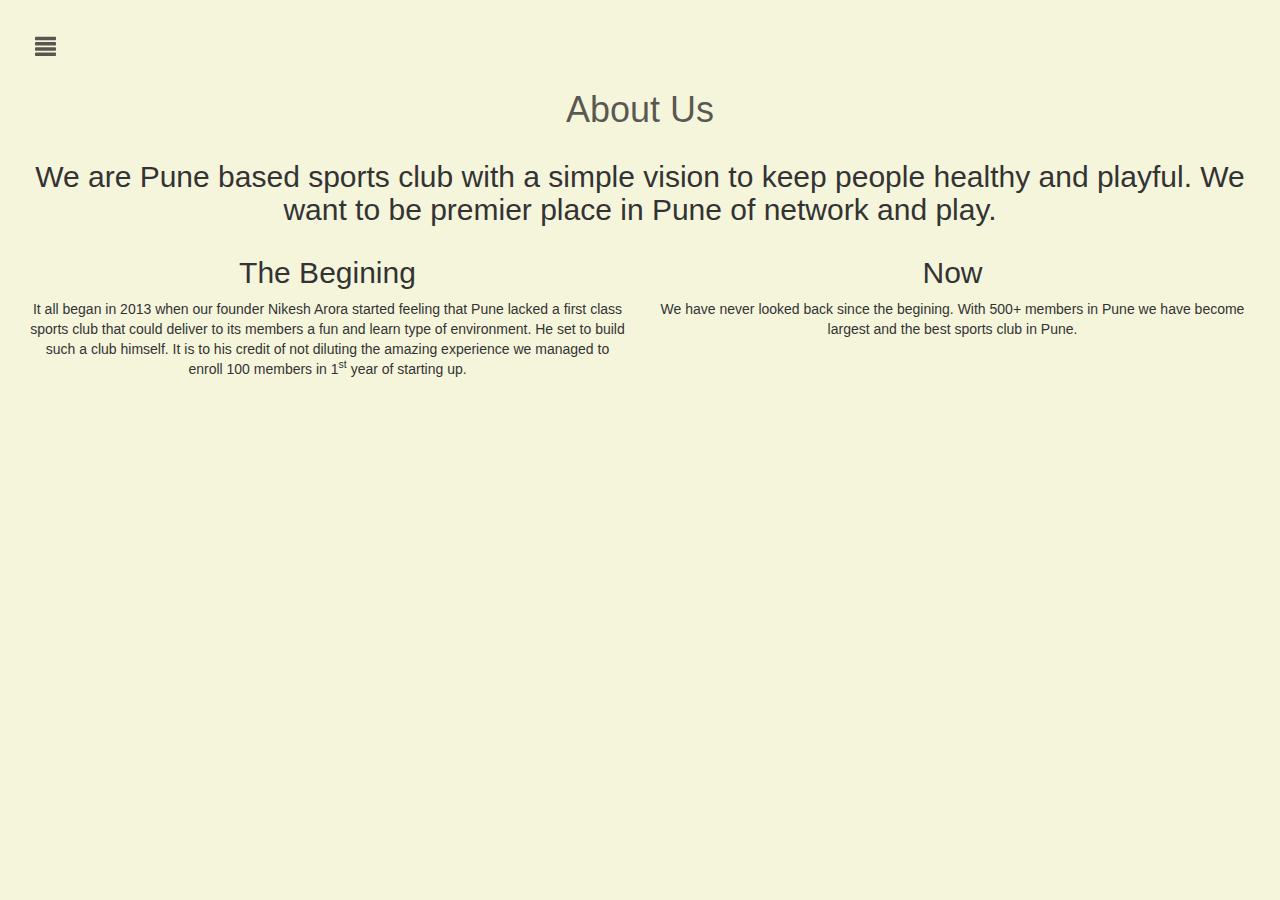
<file: aboutus.html>
<!DOCTYPE html>
<html lang="en">

<head>

    <meta charset="utf-8">
    <meta http-equiv="X-UA-Compatible" content="IE=edge">
    <meta name="viewport" content="width=device-width, initial-scale=1">
    <meta name="description" content="">
    <meta name="author" content="">

    <title>Sportina</title>

    <!-- Bootstrap Core CSS -->
    <link href="css/bootstrap.min.css" rel="stylesheet">

    <!-- Custom CSS -->
    <link href="css/simple-sidebar.css" rel="stylesheet">
		    <link rel="stylesheet" href="style.css">


    <!-- HTML5 Shim and Respond.js IE8 support of HTML5 elements and media queries -->
    <!-- WARNING: Respond.js doesn't work if you view the page via file:// -->
    <!--[if lt IE 9]>
        <script src="https://oss.maxcdn.com/libs/html5shiv/3.7.0/html5shiv.js"></script>
        <script src="https://oss.maxcdn.com/libs/respond.js/1.4.2/respond.min.js"></script>
    <![endif]-->

	    <link rel="stylesheet" href="css/waves.min.css">
	    <link rel="stylesheet" href="css/about.css">
    <script src="js/waves.min.js"></script>


</head>

<body>
   <div id="wrapper" class="toggled">

        <!-- Sidebar -->
         <div id="sidebar-wrapper">
            <ul class="sidebar-nav">
                <li class="sidebar-brand">
					
				<a class="clearfix bshadow0 pbs" id="menu" href="index.html">
					<span class="icon-home">
					</span>
					<span class="mls">Sportina</span>
				</a>    
                </li>
               <li>
                    <a href="book.html" id="book" class="menu" >Book</a>
                </li>
                <li>
                    <a href="games.html" id="games" class="menu">Games</a>
                </li>
               
                <li>
                    <a href="events.html" id="events" class="menu">Events</a>
                </li>
                <li>
                    <a href="aboutus.html"id="about" class="menu">About</a>
                </li>
             </ul>
		</div>
        <!-- /#sidebar-wrapper -->


	  <!-- Page Content -->
        <div id="page-content-wrapper">
		<button type="button" href="#menu-toggle" class="btn btn-default" aria-label="Left Align" id="menu-toggle" >
            <span class="glyphicon glyphicon-align-justify btn-menu toggle" id="hmm" aria-hidden="true" ></span>
		</button>
            <div class="container-fluid">
			
               <div class="row" >
						<div class="col-md-12">
									
					    <h1 class="text-center" style="color:rgba(27, 27, 26, 0.72)">About Us</h1>
		
						</div>                  
						<div class="col-md-12 text-center">
						<h2>
							We are Pune based sports club with a simple vision to keep people healthy and playful.
							We want to be premier place in Pune of network and play.
						</h2>
						</div>
						<div class="col-md-6 text-center">
						<h2>
							The Begining
						</h2>
						<p id="details">
							It all began in 2013 when our founder Nikesh Arora started feeling that Pune lacked a first class sports club that could deliver to its members a fun and learn type of environment.					
						He set to build such a club himself. It is to his credit of not diluting the amazing experience we managed to enroll 100 members in 1<sup>st</sup> year of starting up.
						</p>
						</div>
						<div class="col-md-6 text-center">
						<h2>
							Now
						</h2>
						<p id="details">
							We have never looked back since the begining. With 500+ members in Pune we have become largest and the best sports club in Pune.
						</p>
						</div>
						
                </div>
				</div>
            </div>
			<div >
		</div>
        </div>
        <!-- /#page-content-wrapper -->

    </div>
    <!-- /#wrapper -->

    <!-- jQuery -->
    <script src="js/jquery.js"></script>

    <!-- Bootstrap Core JavaScript -->
    <script src="js/bootstrap.min.js"></script>
	
    <!-- Menu Toggle Script -->
    <script>
    $("#menu-toggle").click(function(e) {
        e.preventDefault();
        $("#wrapper").toggleClass("toggled");
    });
    </script>
 <script type="text/javascript">
      Waves.attach('#menu-toggle', ['waves-button']);
    Waves.attach("#book",['waves-button']);
    Waves.attach("#games",['waves-button']);
    Waves.attach("#events",['waves-button']);
    Waves.attach("#about",['waves-button']);
    Waves.attach("#service",['waves-button']);
    Waves.attach("#contact",['waves-button']);
    Waves.attach("#shortcuts",['waves-button']);
    Waves.attach("#menu",['waves-button']);
	
	
	
    Waves.init();
	
	
    </script>

</body>

</html>
</file>
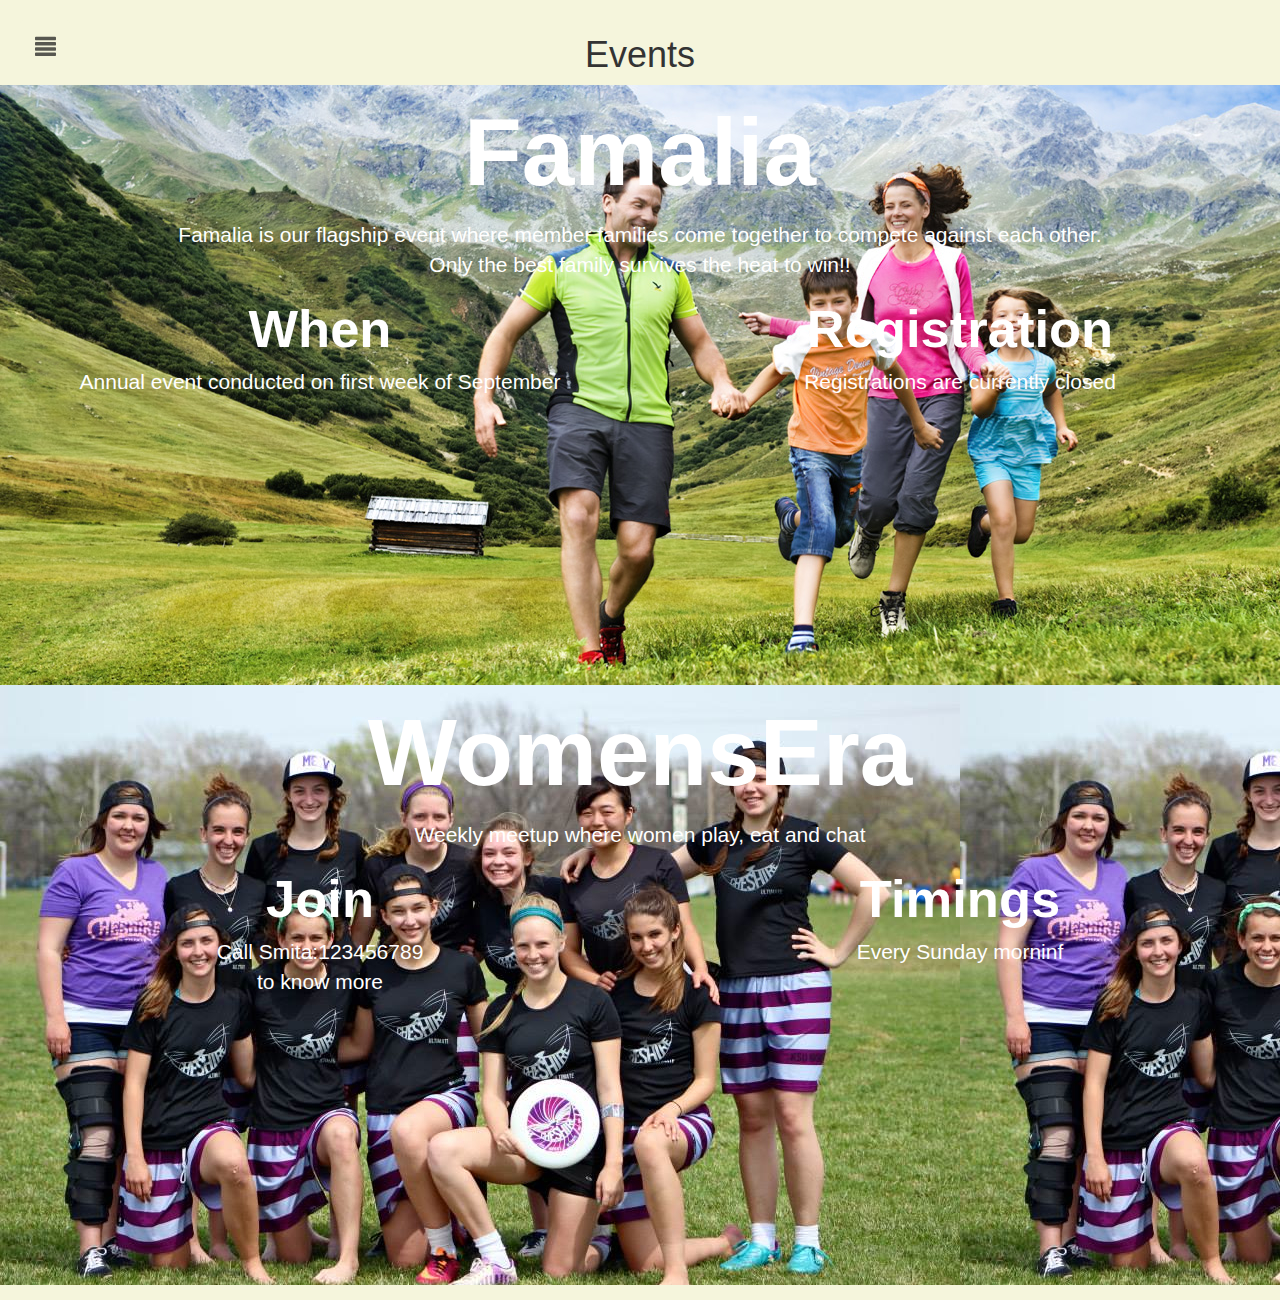
<file: events.html>
<!DOCTYPE html>
<html lang="en">

<head>

    <meta charset="utf-8">
    <meta http-equiv="X-UA-Compatible" content="IE=edge">
    <meta name="viewport" content="width=device-width, initial-scale=1">
    <meta name="description" content="">
    <meta name="author" content="">

    <title>Sportina</title>

    <!-- Bootstrap Core CSS -->
    <link href="css/bootstrap.min.css" rel="stylesheet">

    <!-- Custom CSS -->
    <link href="css/simple-sidebar.css" rel="stylesheet">

    <!-- HTML5 Shim and Respond.js IE8 support of HTML5 elements and media queries -->
    <!-- WARNING: Respond.js doesn't work if you view the page via file:// -->
    <!--[if lt IE 9]>
        <script src="https://oss.maxcdn.com/libs/html5shiv/3.7.0/html5shiv.js"></script>
        <script src="https://oss.maxcdn.com/libs/respond.js/1.4.2/respond.min.js"></script>
    <![endif]-->

	    <link rel="stylesheet" href="css/waves.min.css">
		<link rel="stylesheet" href="css/events.css">
		<link rel="stylesheet" href="style.css">

    <script src="js/waves.min.js"></script>


</head>

<body>
     <div id="wrapper" class="toggled">

        <!-- Sidebar -->
          <div id="sidebar-wrapper">
            <ul class="sidebar-nav">
                <li class="sidebar-brand">
					
				<a class="clearfix bshadow0 pbs" id="menu" href="index.html">
					<span class="icon-home">
					</span>
					<span class="mls">Sportina</span>
				</a>    
                </li>
               <li>
                    <a href="book.html" id="book" class="menu" >Book</a>
                </li>
                <li>
                    <a href="games.html" id="games" class="menu">Games</a>
                </li>
               
                <li>
                    <a href="events.html" id="events" class="menu">Events</a>
                </li>
                <li>
                    <a href="aboutus.html"id="about" class="menu">About</a>
                </li>
             </ul>
		</div>
        <!-- /#sidebar-wrapper -->


	  <!-- Page Content -->
        <div id="page-content-wrapper">
		<button type="button" href="#menu-toggle" class="btn btn-default" aria-label="Left Align" id="menu-toggle" >
            <span class="glyphicon glyphicon-align-justify btn-menu toggle" id="hmm" aria-hidden="true" ></span>
		</button>
            
				<h1 class="text-center">Events</h1>
					<div class="row games" id="famalia">
						
						<div class="clearfix bshadow0 pbs col-md-12 text-center" id="game">
							
							<span class="mls">Famalia</span>
						</div>
						<div class="col-md-12 text-center">
						Famalia is our flagship event where member families come together to compete against each other.<br>Only the best family survives the heat to win!!
						</div>
						
						<div class="col-md-6 text-center" >
						<h3 id="courses">When</h3>
							<p>Annual event conducted on first week of September</p>							
						</div>
						<div class="col-md-6 text-center" >
						<h3 id="courses">Registration</h3>
						<p>Registrations are currently closed
						</p>
						</div>
					</div>
					
					<div class="row games" id="womensera">		
						<div class="clearfix bshadow0 pbs col-md-12 text-center" id="game">
							
							<span class="mls">WomensEra</span>
						</div>
						<div class="col-md-12 text-center">
						Weekly meetup where women play, eat and chat
						</div>
						<div class="col-md-6 text-center" >
						<h3 id="courses">Join</h3>
							<p>Call Smita:123456789 
							<br> to know more
							</p>							
						</div>
						<div class="col-md-6 text-center" >
						<h3 id="courses">Timings</h3>
						<p>Every Sunday morninf
						</p>
						</div>
					</div>
						
				
            
			
        </div>
        <!-- /#page-content-wrapper -->

    </div>
    <!-- /#wrapper -->

    <!-- jQuery -->
    <script src="js/jquery.js"></script>

    <!-- Bootstrap Core JavaScript -->
    <script src="js/bootstrap.min.js"></script>

    <!-- Menu Toggle Script -->
    <script>
    $("#menu-toggle").click(function(e) {
        e.preventDefault();
        $("#wrapper").toggleClass("toggled");
    });
    </script>
 <script type="text/javascript">
     Waves.attach('#menu-toggle', ['waves-button']);
    Waves.attach("#book",['waves-button']);
    Waves.attach("#games",['waves-button']);
    Waves.attach("#events",['waves-button']);
    Waves.attach("#about",['waves-button']);
    Waves.attach("#service",['waves-button']);
    Waves.attach("#contact",['waves-button']);
    Waves.attach("#shortcuts",['waves-button']);
    Waves.attach("#menu",['waves-button']);
	
	
	
    Waves.init();
	
	$( document ).ready(function() {
	setTimeout(function(){$( "#anot" ).show( "slow", function() {
					
			}); }, 2000);
			
	});
    </script>

</body>

</html>
</file>
<file: css/simple-sidebar.css>
i{
text-decoration:none;
}




.menu{
    color: rgba(27, 27, 26, 0.72) !important;
	display: inline;
}
#bookish{
font-size:20px;
text-decoration : none;
color: white;
}
.triangle {
    position:fixed;
	bottom:0;
	/* relative*/
    margin: 3em ;
    padding: 1em;
    box-sizing: border-box;
    background: rgba(27, 27, 26, 0.72);
    box-shadow: 0px 3px 3px 0px rgba(0,0,0,0.4);
    max-width: 80%;
    color: white;
	font-size:1.2em;
	margin-left: auto ;
  margin-right: auto;
  font-size:1.5em;
  
}

.triangle::after {
    content: "";
    position: absolute;
    width: 0px;
    height: 0px;
    margin-left:0.5px;
    top: 0em;
    left: 50%;
    box-sizing: border-box;
    border: 1em solid black;
    border-color: transparent transparent rgba(27, 27, 26, 0.72) rgba(27, 27, 26, 0.72);
    transform-origin: 0 0;
    transform: rotate(135deg);
    box-shadow: -3px 3px 3px 0px rgba(0,0,0,0);
	
}




#message{
display: inline block;

}
.arrow-up {
width: 0; 
	height: 0; 
	border-left: 20px solid transparent;
	border-right: 20px solid transparent;
	
	border-top: 20px solid #f00;
}
video {
    position: fixed;
    top: 50%;
    left: 50%;
    min-width: 100%;
    min-height: 100%;
    width: auto;
    height: auto;
    z-index: -100;
    -webkit-transform: translateX(-50%) translateY(-50%);
        -ms-transform: translateX(-50%) translateY(-50%);
            transform: translateX(-50%) translateY(-50%);
 background: url('img/Sports-Club.jpg') no-repeat;
  background-size: cover;
  -webkit-transition: 1s opacity;
          transition: 1s opacity;
}

#menu-toggle {
  display: block;
   width: 50px;
   height: 50px;
   text-align: center;
   margin-left: 5px;
   margin-top: 5px;
   position: static;
   z-index: +100;
   background: beige;
   color:rgba(27, 27, 26, 0.72);

}

#hmm{

font-size: 1.5em;
}



/* Toggle Styles */

#wrapper {
    padding-left: 0;
    -webkit-transition: all 0.5s ease;
    -moz-transition: all 0.5s ease;
    -o-transition: all 0.5s ease;
    transition: all 0.5s ease;
}

#wrapper.toggled {
    padding-left: 250px;
}

#sidebar-wrapper {
    z-index: 1000;
    position: fixed;
    left: 250px;
    width: 0;
    height: 100%;
    margin-left: -250px;
    overflow-y: auto;
    background: beige;
    -webkit-transition: all 0.5s ease;
    -moz-transition: all 0.5s ease;
    -o-transition: all 0.5s ease;
    transition: all 0.5s ease;
}

#wrapper.toggled #sidebar-wrapper {
    width: 250px;
}

#page-content-wrapper {
    width: 100%;
    position: relative;
    padding: 15px;
}

#wrapper.toggled #page-content-wrapper {
    position: absolute;
    margin-right: -250px;
}

body{
background-color:beige;
}
/* Sidebar Styles */

.sidebar-brand{
  background: rgba(27, 27, 26, 0.72) !important;
}

.sidebar-brand:hover{
  background: #512DA8 ;
}
.sidebar-nav {
    position: absolute;
    top: 0;
    width: 250px;
    margin: 0;
    padding: 0;
    list-style: none;
}

.sidebar-nav li {
    text-indent: 20px;
    line-height: 40px;
	font-size: 25px;
}

.sidebar-nav li a {
    display: block;
    text-decoration: none;

}

.sidebar-nav li a:hover {
    text-decoration: none;
    color: #512DA8;
    font-weight: 500;
    background: rgb(148, 148, 148);

}

.sidebar-nav li a:active,
.sidebar-nav li a:focus {
    text-decoration: none;
}

.sidebar-nav > .sidebar-brand {
    font-size: 25px;
    line-height: 60px;
}

.sidebar-nav > .sidebar-brand a {
  color: #FFFFFF;
}

.sidebar-nav > .sidebar-brand a:hover {
  color: #FFFFFF;
    background: none;
}

@media(min-width:768px) {
    #wrapper {
        padding-left: 250px;
    }

    #wrapper.toggled {
        padding-left: 0;
    }

    #sidebar-wrapper {
        width: 250px;
    }

    #wrapper.toggled #sidebar-wrapper {
        width: 0;
    }

    #page-content-wrapper {
        padding: 15px;
        position: relative;
    }

    #wrapper.toggled #page-content-wrapper {
        position: relative;
        margin-right: 0;
    }
}
</file>
<file: style.css>
@font-face {
	font-family: 'icomoon';
	src:url('fonts/icomoon.eot?-4rrz2s');
	src:url('fonts/icomoon.eot?#iefix-4rrz2s') format('embedded-opentype'),
		url('fonts/icomoon.ttf?-4rrz2s') format('truetype'),
		url('fonts/icomoon.woff?-4rrz2s') format('woff'),
		url('fonts/icomoon.svg?-4rrz2s#icomoon') format('svg');
	font-weight: normal;
	font-style: normal;
}

[class^="icon-"], [class*=" icon-"] {
	font-family: 'icomoon';
	speak: none;
	font-style: normal;
	font-weight: normal;
	font-variant: normal;
	text-transform: none;
	line-height: 1;

	/* Better Font Rendering =========== */
	-webkit-font-smoothing: antialiased;
	-moz-osx-font-smoothing: grayscale;
}

.icon-noun_236:before {
	content: "\e60b";
}
.icon-noun_2261:before {
	content: "\e60c";
}
.icon-home:before {
	content: "\e600";
}
.icon-noun_503:before {
	content: "\e601";
}
.icon-noun_15912_cc:before {
	content: "\e602";
}
.icon-noun_19508:before {
	content: "\e603";
}
.icon-noun_53616_cc:before {
	content: "\e604";
}
.icon-noun_86820_cc:before {
	content: "\e605";
}
.icon-noun_118049_cc:before {
	content: "\e606";
}
.icon-noun_120164_cc:before {
	content: "\e607";
}
.icon-noun_129316_cc:before {
	content: "\e608";
}
.icon-noun_168011_cc:before {
	content: "\e609";
}
.icon-noun_177995_cc:before {
	content: "\e60a";
}
</file>
<file: css/about.css>
#details{
max-width: 600px;
}
body{
    background-color: beige !important;
}
</file>
<file: css/events.css>
.games{
height:600px;
color:white;
font-size:1.5em !important;
z-index: -100;
margin-top:0px !important;
margin-bottom:0px !important;
 -webkit-background-size: cover;
  -moz-background-size: cover;
  -o-background-size: cover;
  background-size: cover;
}

#game{
font-size:4.5em !important;
font-weight:800;
}

#courses{
font-size:2.5em !important;
font-weight:800;

}

#menu-toggle{
position:fixed;
}
#famalia{

background: url('img/event_1.jpg');
transition: background 2s ease;
opacity: 1;
-moz-transition: background 2s ease-in-out;
 -webkit-transition: background 2s ease-in-out;
 -webkit-transition-property: background;
}
#famalia:hover{
background:-webkit-linear-gradient(rgba(0,0,0,0.5),rgba(0,0,0,0.5)),url('img/event_1.jpg');
background:-moz-linear-gradient(rgba(0,0,0,0.5),rgba(0,0,0,0.5)),url('img/event_1.jpg');

}

#womensera{
background: url('img/event_2.jpg');
transition: background 2s ease;
opacity: 1;
-moz-transition: background 2s ease-in-out;
 -webkit-transition: background 2s ease-in-out;
 -webkit-transition-property: background;
}
#womensera:hover{
background:-webkit-linear-gradient(rgba(0,0,0,0.5),rgba(0,0,0,0.5)),url('img/event_2.jpg');
background:-moz-linear-gradient(rgba(0,0,0,0.5),rgba(0,0,0,0.5)),url('img/event_2.jpg');

}
</file>
<file: css/waves.min.css>
/*!
 * Waves v0.7.2
 * http://fian.my.id/Waves
 *
 * Copyright 2014 Alfiana E. Sibuea and other contributors
 * Released under the MIT license
 * https://github.com/fians/Waves/blob/master/LICENSE
 */.waves-effect{position:relative;cursor:pointer;display:inline-block;overflow:hidden;-webkit-user-select:none;-moz-user-select:none;-ms-user-select:none;user-select:none;-webkit-tap-highlight-color:transparent}.waves-effect .waves-ripple{position:absolute;border-radius:50%;width:100px;height:100px;margin-top:-50px;margin-left:-50px;opacity:0;background:rgba(0,0,0,.2);background:-webkit-radial-gradient(rgba(0,0,0,.2) 0,rgba(0,0,0,.3) 40%,rgba(0,0,0,.4) 50%,rgba(0,0,0,.5) 60%,rgba(255,255,255,0) 70%);background:-o-radial-gradient(rgba(0,0,0,.2) 0,rgba(0,0,0,.3) 40%,rgba(0,0,0,.4) 50%,rgba(0,0,0,.5) 60%,rgba(255,255,255,0) 70%);background:-moz-radial-gradient(rgba(0,0,0,.2) 0,rgba(0,0,0,.3) 40%,rgba(0,0,0,.4) 50%,rgba(0,0,0,.5) 60%,rgba(255,255,255,0) 70%);background:radial-gradient(rgba(0,0,0,.2) 0,rgba(0,0,0,.3) 40%,rgba(0,0,0,.4) 50%,rgba(0,0,0,.5) 60%,rgba(255,255,255,0) 70%);-webkit-transition:all .5s ease-out;-moz-transition:all .5s ease-out;-o-transition:all .5s ease-out;transition:all .5s ease-out;-webkit-transition-property:-webkit-transform,opacity;-moz-transition-property:-moz-transform,opacity;-o-transition-property:-o-transform,opacity;transition-property:transform,opacity;-webkit-transform:scale(0) translate(0,0);-moz-transform:scale(0) translate(0,0);-ms-transform:scale(0) translate(0,0);-o-transform:scale(0) translate(0,0);transform:scale(0) translate(0,0);pointer-events:none}.waves-effect.waves-light .waves-ripple{background:rgba(255,255,255,.4);background:-webkit-radial-gradient(rgba(255,255,255,.2) 0,rgba(255,255,255,.3) 40%,rgba(255,255,255,.4) 50%,rgba(255,255,255,.5) 60%,rgba(255,255,255,0) 70%);background:-o-radial-gradient(rgba(255,255,255,.2) 0,rgba(255,255,255,.3) 40%,rgba(255,255,255,.4) 50%,rgba(255,255,255,.5) 60%,rgba(255,255,255,0) 70%);background:-moz-radial-gradient(rgba(255,255,255,.2) 0,rgba(255,255,255,.3) 40%,rgba(255,255,255,.4) 50%,rgba(255,255,255,.5) 60%,rgba(255,255,255,0) 70%);background:radial-gradient(rgba(255,255,255,.2) 0,rgba(255,255,255,.3) 40%,rgba(255,255,255,.4) 50%,rgba(255,255,255,.5) 60%,rgba(255,255,255,0) 70%)}.waves-effect.waves-classic .waves-ripple{background:rgba(0,0,0,.2)}.waves-effect.waves-classic.waves-light .waves-ripple{background:rgba(255,255,255,.4)}.waves-notransition{-webkit-transition:none!important;-moz-transition:none!important;-o-transition:none!important;transition:none!important}.waves-button,.waves-circle{-webkit-transform:translateZ(0);-moz-transform:translateZ(0);-ms-transform:translateZ(0);-o-transform:translateZ(0);transform:translateZ(0);-webkit-mask-image:-webkit-radial-gradient(circle,#fff 100%,#000 100%)}.waves-button,.waves-button:hover,.waves-button:visited,.waves-button-input{white-space:nowrap;vertical-align:middle;cursor:pointer;border:none;outline:0;color:inherit;background-color:transparent;font-size:1em;line-height:1em;text-align:center;text-decoration:none;z-index:1}.waves-button{padding:.85em 1.1em;border-radius:.2em}.waves-button-input{margin:0;padding:.85em 1.1em}.waves-input-wrapper{border-radius:.2em;vertical-align:bottom}.waves-input-wrapper.waves-button{padding:0}.waves-input-wrapper .waves-button-input{position:relative;top:0;left:0;z-index:1}.waves-circle{text-align:center;width:2.5em;height:2.5em;line-height:2.5em;border-radius:50%}.waves-float{-webkit-mask-image:none;-webkit-box-shadow:0 1px 1.5px 1px rgba(0,0,0,.12);box-shadow:0 1px 1.5px 1px rgba(0,0,0,.12);-webkit-transition:all 300ms;-moz-transition:all 300ms;-o-transition:all 300ms;transition:all 300ms}.waves-float:active{-webkit-box-shadow:0 8px 20px 1px rgba(0,0,0,.3);box-shadow:0 8px 20px 1px rgba(0,0,0,.3)}.waves-block{display:block}a.waves-effect .waves-ripple{z-index:-1}
</file>
